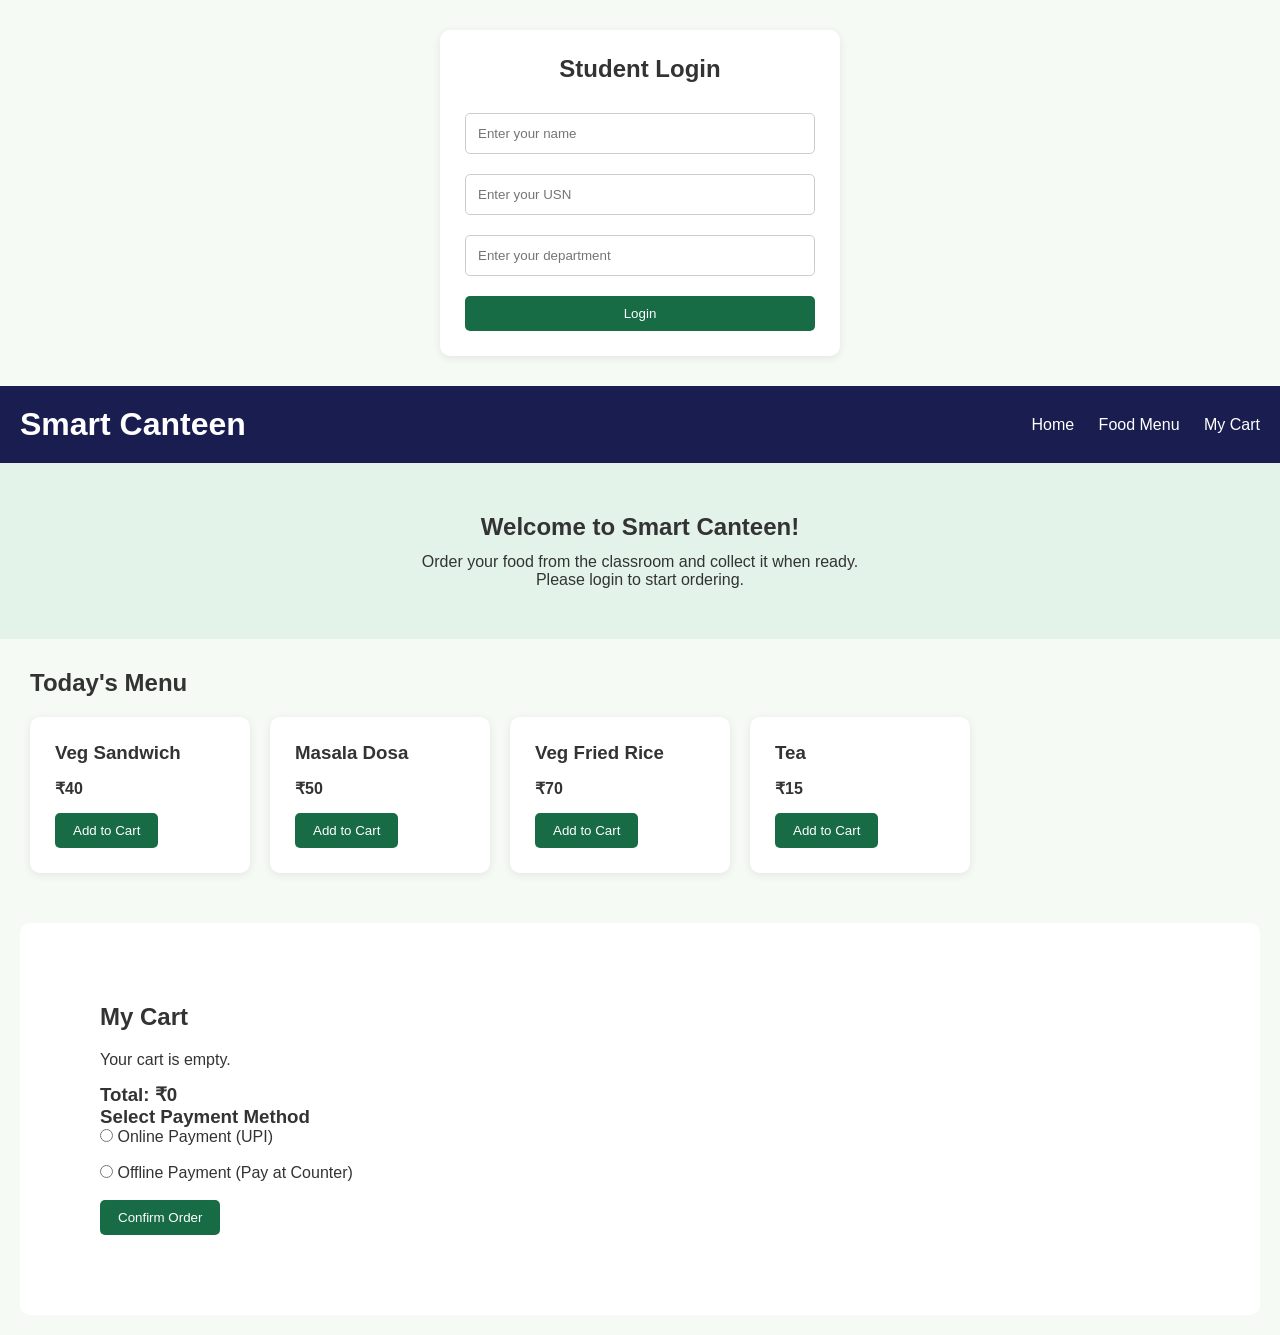
<file: index.html>
<!DOCTYPE html>
<html lang="en">
<head>
    <meta charset="UTF-8">
    <meta name="viewport" content="width=device-width, initial-scale=1.0">
    <title>Smart Canteen</title>
    <link rel="stylesheet" href="style.css">
</head>
<body>

<section id="login-section">
    <h2>Student Login</h2>

    <input type="text" id="studentName"
        placeholder="Enter your name">

    <input type="text" id="studentUSN"
        placeholder="Enter your USN">

    <input type="text" id="studentDept"
        placeholder="Enter your department">

    <button onclick="studentLogin()">Login</button>
</section>


    <header>
        <h1>Smart Canteen</h1>
        <nav>
            <a href="#home">Home</a>
            <a href="#menu">Food Menu</a>
            <a href="#cart">My Cart</a>
        </nav>
    </header>

    <section id="home" class="welcome">
        <h2>Welcome to Smart Canteen!</h2>
        <p>Order your food from the classroom and collect it when ready.</p>

<p id="studentWelcome">
    Please login to start ordering.
</p>

    </section>

    <section id="menu">
        <h2>Today's Menu</h2>

        <div class="food-container">

            <div class="food-card">
                <h3>Veg Sandwich</h3>
                <p>₹40</p>
                <button onclick="addToCart('Veg Sandwich', 40)">
                    Add to Cart
                </button>
            </div>

            <div class="food-card">
                <h3>Masala Dosa</h3>
                <p>₹50</p>
                <button onclick="addToCart('Masala Dosa', 50)">
                    Add to Cart
                </button>
            </div>

            <div class="food-card">
                <h3>Veg Fried Rice</h3>
                <p>₹70</p>
                <button onclick="addToCart('Veg Fried Rice', 70)">
                    Add to Cart
                </button>
            </div>

            <div class="food-card">
                <h3>Tea</h3>
                <p>₹15</p>
                <button onclick="addToCart('Tea', 15)">
                    Add to Cart
                </button>
            </div>

        </div>
    </section>

    <section id="cart">
        
<section id="cart">
    <h2>My Cart</h2>

    <div id="cart-items">
        Your cart is empty.
    </div>

    <h3 id="total">Total: ₹0</h3>

    <h3>Select Payment Method</h3>

    <label>
        <input type="radio" name="payment"
            value="Online Payment">
        Online Payment (UPI)
    </label>

    <br><br>

    <label>
        <input type="radio" name="payment"
            value="Pay at Counter">
        Offline Payment (Pay at Counter)
    </label>

    <br><br>

    <button onclick="placeOrder()">
        Confirm Order
    </button>
</section>

<section id="order-confirmation" style="display:none;">
    <h2>Order Placed Successfully!</h2>
    <h3>Your Token Number:</h3>
    <h1 id="token-number"></h1>
    <p id="payment-status"></p>

<section id="tracking-section">
    <h2>Track Your Order</h2>

    <input
        type="text"
        id="trackToken"
        placeholder="Enter your order token"
    >

    <button onclick="trackOrder()">
        Track Order
    </button>

    <div id="tracking-result"></div>
</section>

</section>

    </section>

    <script src="script.js"></script>
</body>
</html>
</file>
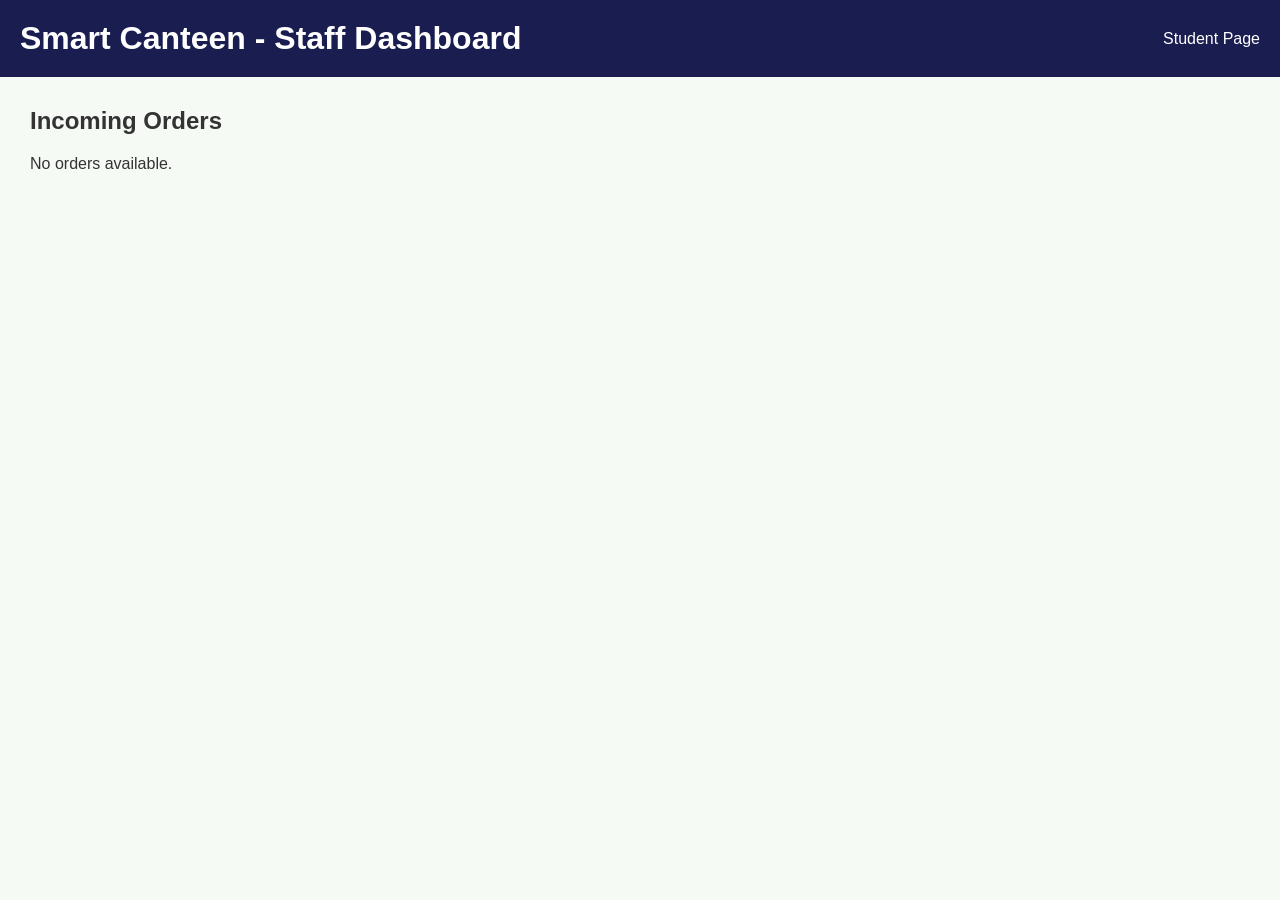
<file: staff.html>
<!DOCTYPE html>
<html lang="en">
<head>
    <meta charset="UTF-8">
    <meta name="viewport" content="width=device-width, initial-scale=1.0">
    <title>Canteen Staff Dashboard</title>
    <link rel="stylesheet" href="style.css">
</head>
<body>

    <header>
        <h1>Smart Canteen - Staff Dashboard</h1>
        <nav>
            <a href="index.html">Student Page</a>
        </nav>
    </header>

    <section>
        <h2>Incoming Orders</h2>

        <div id="orders-container">
            No orders available.
        </div>
    </section>

    <script src="script.js"></script>

</body>
</html>
</file>
<file: style.css>
* {
    margin: 0;
    padding: 0;
    box-sizing: border-box;
}

body {
    font-family: Arial, sans-serif;
    background-color: #f5faf5;
    color: #333;
}

header {
    background-color: #1a1d50;
    color: white;
    padding: 20px;
    display: flex;
    justify-content: space-between;
    align-items: center;
}

nav a {
    color: white;
    text-decoration: none;
    margin-left: 20px;
}

.welcome {
    text-align: center;
    padding: 50px 20px;
    background-color: #e3f3e9;
}

.welcome h2 {
    margin-bottom: 12px;
}

section {
    padding: 30px;
}

section h2 {
    margin-bottom: 20px;
}

.food-container {
    display: flex;
    flex-wrap: wrap;
    gap: 20px;
}

.food-card {
    background-color: white;
    padding: 25px;
    width: 220px;
    border-radius: 10px;
    box-shadow: 0 2px 8px #00000015;
}

.food-card p {
    margin: 15px 0;
    font-weight: bold;
}

button {
    background-color: #176b45;
    color: white;
    border: none;
    padding: 10px 18px;
    border-radius: 5px;
    cursor: pointer;
}

button:hover {
    background-color: #104b30;
}

#cart {
    background-color: white;
    margin: 20px;
    border-radius: 10px;
}

#cart-items {
    margin-bottom: 15px;
}

#login-section {
    background: white;
    max-width: 400px;
    margin: 30px auto;
    padding: 25px;
    border-radius: 10px;
    text-align: center;
    box-shadow: 0 2px 8px #00000015;
}

#login-section input {
    width: 100%;
    padding: 12px;
    margin: 10px 0;
    border: 1px solid #ccc;
    border-radius: 5px;
}

#login-section button {
    width: 100%;
    margin-top: 10px;
}

#orders-container {
    display: flex;
    flex-wrap: wrap;
    gap: 20px;
}

#orders-container .food-card {
    width: 320px;
    line-height: 1.8;
}

#orders-container button {
    margin-top: 12px;
}
</file>
